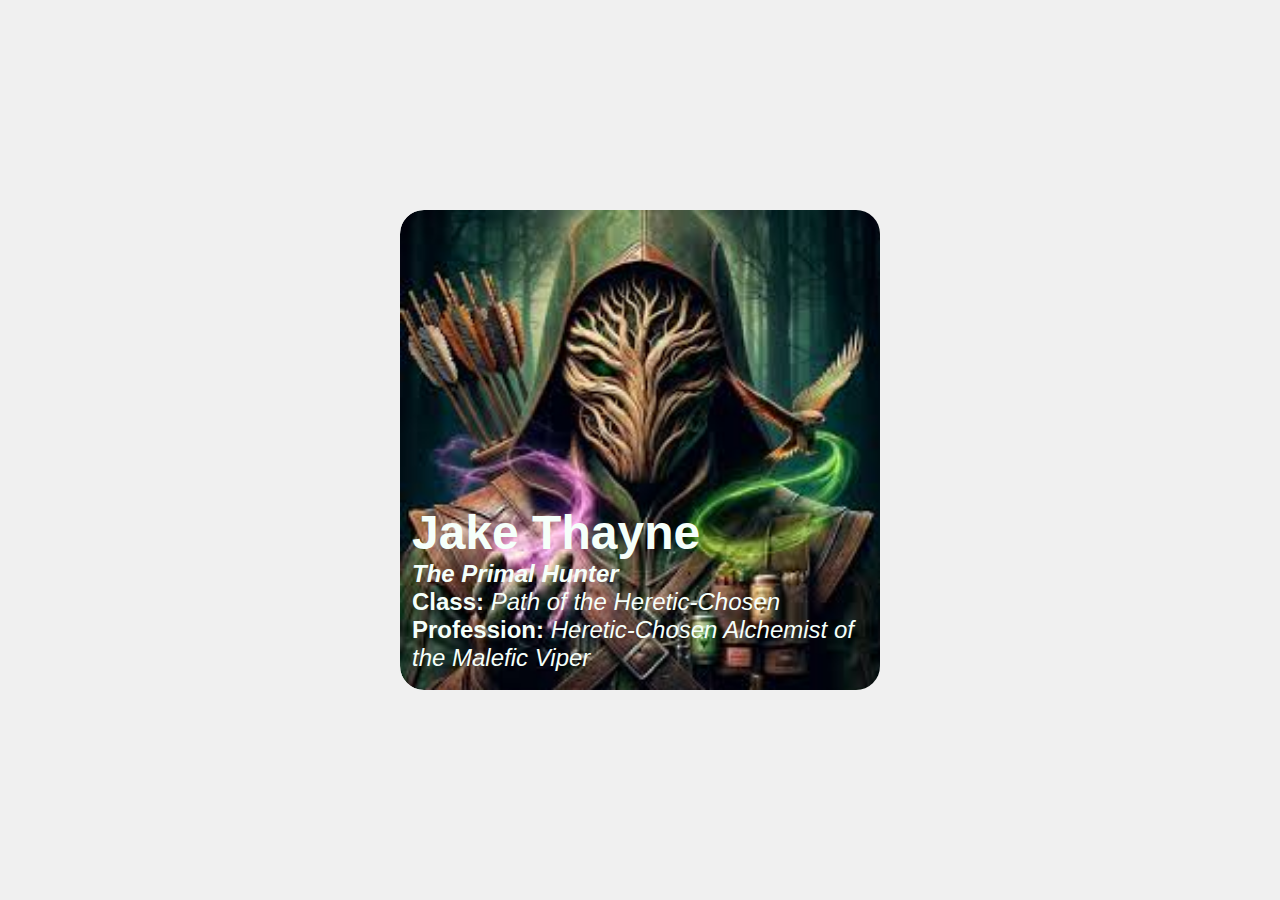
<file: demo.html>
<!DOCTYPE html>
<html lang="en">
<head>
    <meta charset="UTF-8">
    <meta name="viewport" content="width=device-width, initial-scale=1.0">
    <title>Jake Thayne Stats</title>
    <style>
        * {
            margin: 0;
            padding: 0;
            box-sizing: border-box;
        }

        body {
            display: flex;
            justify-content: center;
            align-items: center;
            height: 100vh;
            background-color: #f0f0f0;
            font-family: Arial, sans-serif;
        }

        .card {
            display: flex;
            height: 30em; 
            width: 30em; 
            flex-direction: column;
            flex-wrap: wrap;
            align-items: center;
            justify-content: start;
            overflow: hidden;
            border-radius: 1.5em;
            transition: width 600ms;
        }

        .card:hover {
            width: 60em;
        }

        .cardleft {
            position: relative;
            height: 30em; 
            width: 30em; 
            border-radius: 1.5em 0 0 1.5em;
            background: url('demo.jpg');
            background-size: cover;
            background-position: center;
        }

        .cardleft-content {
            position: absolute;
            bottom: 0.5em;
            left: 0.75em;
            display: flex;
            height: fit-content;
            width: fit-content;
            padding-right: 10px;
            padding-bottom: 10px;
            flex-direction: column;
            align-items: start;
            justify-content: start;
            color: #F5FFFA;
            transition: height 500ms 200ms;
        }

        .cardleft-content h1 {
            font-size: 3em; 
            font-weight: 600;
        }

        .cardleft-content ul {
            font-size: 1.5em;
        }

        .cardright {
            position: relative;
            height: 30em;
            width: 60em;
            border-radius: 0 1.5em 1.5em 0;
            background-color: hsl(174, 53%, 55%);
            padding: 1em;
            color: #F5FFFA;
        }

        .icon-container {
            position: absolute;
            right: 0.5em;
            top: 0.5em;
            display: flex;
            height: 2em;
            width: 2em;
            align-items: center;
            justify-content: center;
            border-radius: 50%;
            background-color: white;
            padding-right: 10px;
        }

        .heart-icon {
            height: 1.5em;
            width: 1.5em;
            transition: transform 200ms, fill 200ms;
        }

        .heart-icon:hover {
            transform: translateY(5%);
            fill: hsl(174, 53%, 40%);
        }

        .cardright h1 {
            font-size: 2.5em;
            font-weight: 600;
        }

        .cardright h2 {
            font-size: 1.5em;
            font-weight: 300;
            white-space: pre-wrap;
            word-wrap: break-word;
            
        }
    </style>

</head>
<body>
    <div class="card">
        <div class="cardleft">
            <div class="cardleft-content">
                <h1>Jake Thayne</h1>
                <ul>
                    <li><strong><i>The Primal Hunter</i></strong></li>
                    <li><strong>Class: </strong><i>Path of the Heretic-Chosen</i></li>
                    <li><strong>Profession: </strong><i>Heretic-Chosen Alchemist of the Malefic Viper</i></li>
                </ul>
            </div>
        </div>
        <div class="cardright">
            <div class="icon-container">
                <svg class="heart-icon" stroke="hsl(174,53%,40%)" stroke-width="1.5" viewBox="0 0 24 24" fill="none" xmlns="http://www.w3.org/2000/svg">
                    <path d="M21 8.25c0-2.485-2.099-4.5-4.688-4.5-1.935 0-3.597 1.126-4.312 2.733-.715-1.607-2.377-2.733-4.313-2.733C5.1 3.75 3 5.765 3 8.25c0 7.22 9 12 9 12s9-4.78 9-12Z" stroke-linejoin="round" stroke-linecap="round"></path>
                </svg>
            </div>
            <h2>
                Jake Thayne is a rugged and enigmatic hunter in 'Primordial Hunter', 
                renowned for his unparalleled survival skills and deep knowledge of the wild. 
                With a past shrouded in mystery, he navigates the treacherous landscapes with 
                a keen eye and relentless determination, often finding himself embroiled in 
                thrilling adventures where his cunning and resilience shine brightest.
            </h2>
        </div>
    </div>
</body>
</html>
</file>
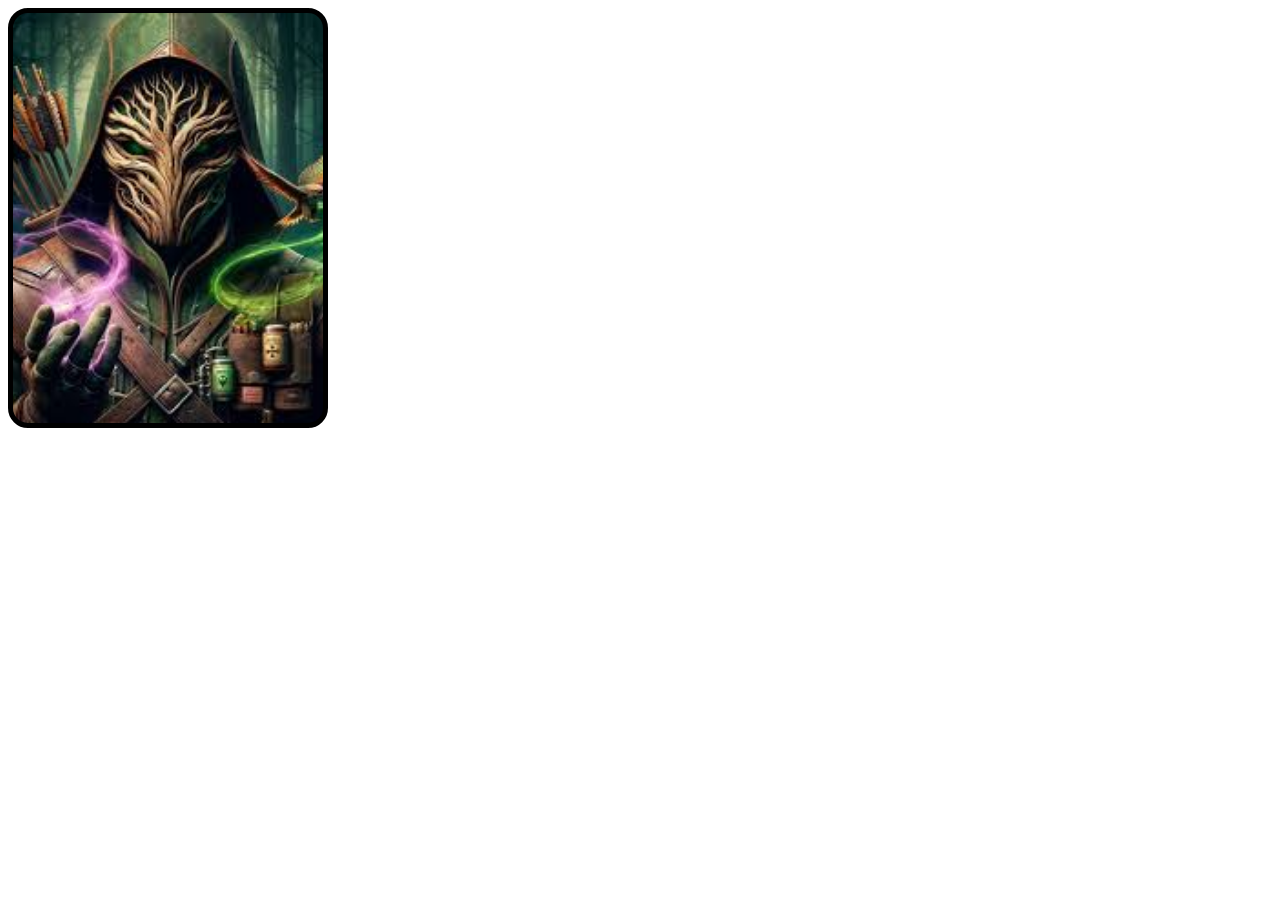
<file: item_card.html>
<!DOCTYPE html>
<html lang="en">
<head>
    <meta charset="UTF-8">
    <meta name="viewport" content="width=device-width, initial-scale=1.0">
    <title>Item Card</title>
    <link rel="stylesheet" href="item_card.css">
</head>
<body>
    <div class="card">

        <div class="img"></div>

        <div class="textBox">
            <p class="name">Jake Thayne</p>
            <span class="Bloodline">The Primodial Hunter</span>
            <span class="_class">Path of the Heretic-Chosen</span>
            <span class="profession">Heretic-Chosen Alchemist of the Malefic Viper</span>
            <p>Jake Thayne is a rugged and enigmatic hunter, renowned for his unparalleled survival skills and deep knowledge of the wild. With a past shrouded in mystery, he navigates the treacherous landscapes with a keen eye and relentless determination, often finding himself embroiled in thrilling adventures where his cunning and resilience shine brightest.</p>
        </div>

    </div>
</body>
</html>
</file>
<file: item_card.css>
.card {
  width: 300px;
  height: 400px;
  background: #000;
  border-radius: 20px;
  border: 5px solid #000; 
  display: flex;
  flex-direction: column;
  align-items: center;
  justify-content: center;
  color: white;
  transition: 0.2s ease-in-out;
  position: relative;
  overflow: hidden;
  padding: 5px;
}

.img {
  width: 100%;
  height: 100%;
  background-image: url('character/demo.jpg');
  background-size: cover;
  background-position: center;
  position: absolute;
  top: 0;
  left: 0;
  transition: 0.2s ease-in-out;
  z-index: 1;
}

.textBox {
  opacity: 0;
  display: flex;
  flex-direction: column;
  align-items: center;
  justify-content: center;
  gap: 15px;
  transition: 0.2s ease-in-out;
  z-index: 2;
}

.textBox > .text {
  font-weight: bold;
}

.textBox > .name {
  font-size: 20px;
  font-weight: bolder;
}

.textBox > .Bloodline {
  font-size: 18px;
  font-weight: bold;
}

.textBox > ._class {
  font-size: 18px;
  font-weight: bold;
}


.textBox > .profession {
  font-size:100%;
  font-weight: bold;

}

.textBox > span {
  font-size: 12px;
  color: lightgrey;
}

.card:hover > .textBox {
  opacity: 1;
}

.card:hover > .img {
  filter: blur(7px);
  animation: anim 3s infinite;
}

@keyframes anim {
  0% {
    transform: translateY(0);
  }

  50% {
    transform: translateY(-5px);
  }

  100% {
    transform: translateY(0);
  }
}

.card:hover {
  transform: scale(1.01) rotate(-0.3deg);
}
</file>
